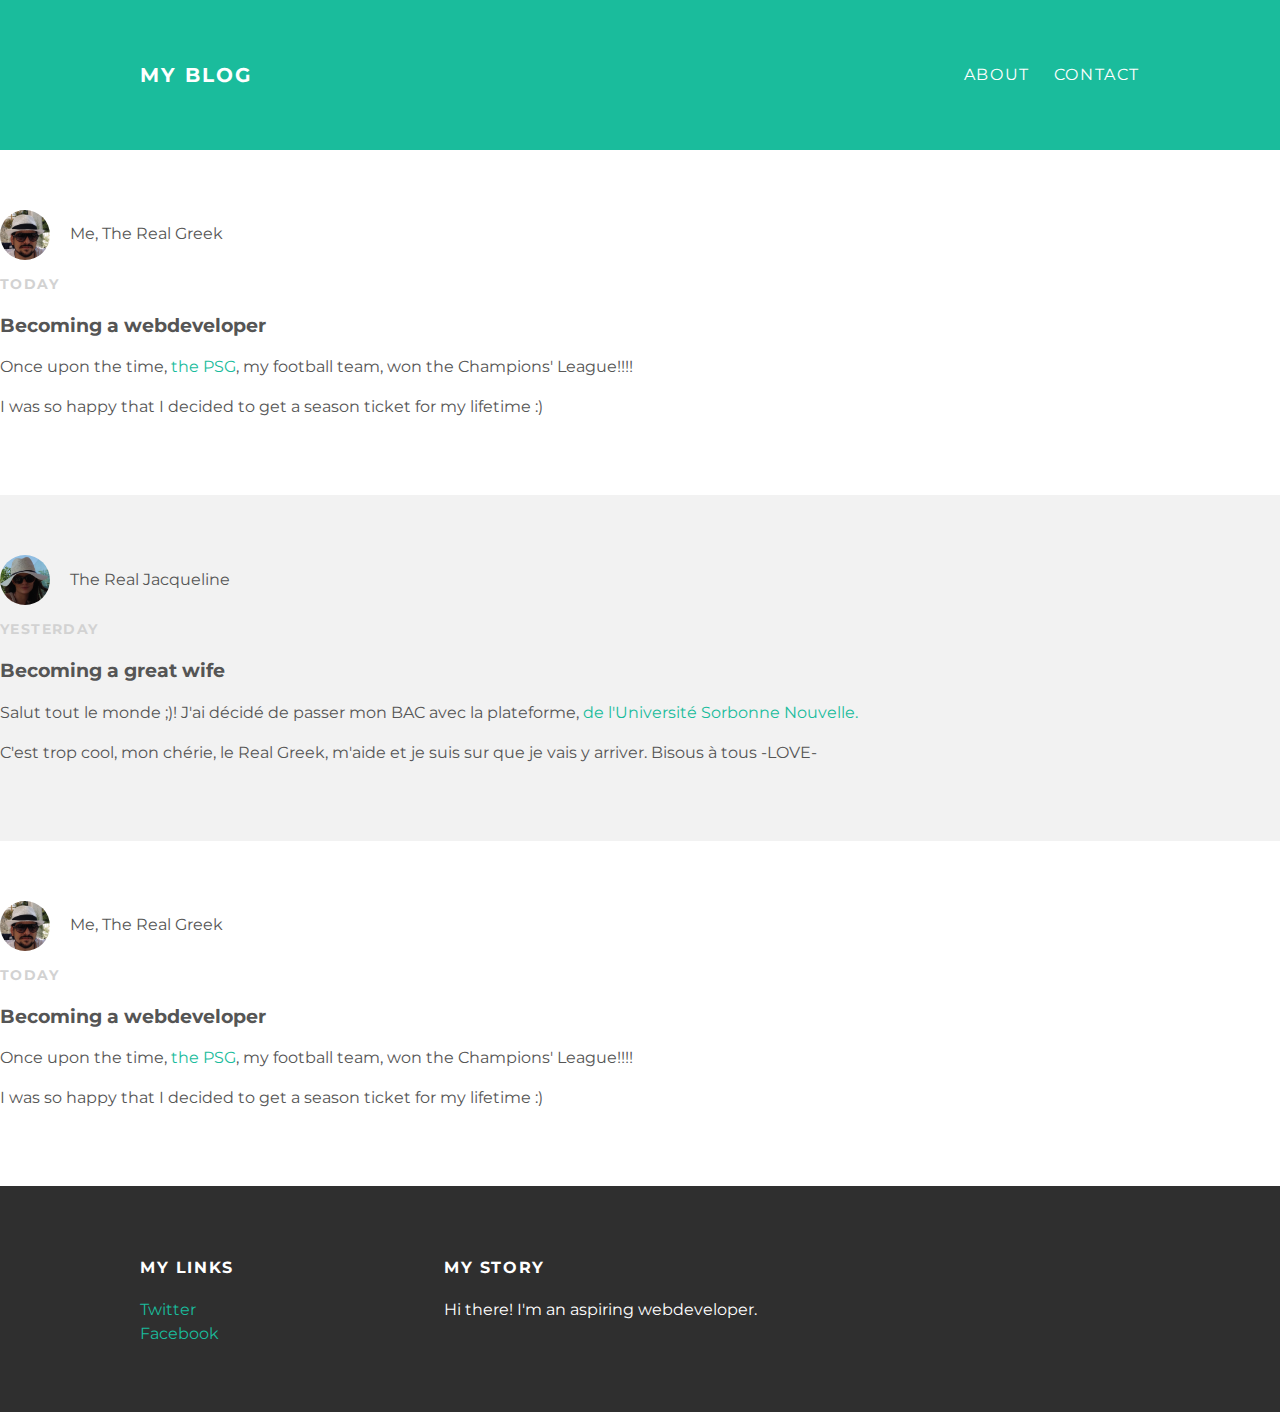
<file: index.html>
<!DOCTYPE html>
<html>
  <head>
    <title>My Blog</title>
    <link rel="stylesheet" type="text/css" href="styles.css">
  </head>
  <body>
    <div id="header">
      <div class="container">
        <a id="header-title" href="index.html">My Blog</a>
        <ul id="header-nav">
          <li><a href="about.html">About</a></li>
          <li><a href="mailto:vanguelis@gmail.com">Contact</a></li>
        </ul>
      </div>
    </div>
    <div id="content">

      <div class="post-container">
          <div class="post">
          <div class="post-author">
            <img src="vanguelis.jpg">
            <span>Me, The Real Greek</span>
          </div>
          <p class="post-date">Today</p>
          <h3 class="post-title">Becoming a webdeveloper</h3>
          <div class="post-content">
            <p>Once upon the time, <a href="http://psg.fr" target="_blank">the PSG</a>, my football team, won the Champions' League!!!!</p>
            <p>I was so happy that I decided to get a season ticket for my lifetime :)</p>
          </div>
        </div>
      </div>
      
      <div class="post-container">
        <div class="post">
          <div class="post-author">
            <img src="pauline.jpg">
            <span>The Real Jacqueline</span>
          </div>
          <p class="post-date">Yesterday</p>
          <h3 class="post-title">Becoming a great wife</h3>
          <div class="post-content">
            <p>Salut tout le monde ;)! J'ai décidé de passer mon BAC avec la plateforme, <a href="https://cas.univ-paris3.fr/">de l'Université Sorbonne Nouvelle.</a></p>
            <p>C'est trop cool, mon chérie, le Real Greek, m'aide et je suis sur que je vais y arriver. Bisous à tous -LOVE-</p>
          </div>
        </div>
      </div>

        <div class="post-container">
          <div class="post">
          <div class="post-author">
            <img src="vanguelis.jpg">
            <span>Me, The Real Greek</span>
          </div>
          <p class="post-date">Today</p>
          <h3 class="post-title">Becoming a webdeveloper</h3>
          <div class="post-content">
            <p>Once upon the time, <a href="http://psg.fr" target="_blank">the PSG</a>, my football team, won the Champions' League!!!!</p>
            <p>I was so happy that I decided to get a season ticket for my lifetime :)</p>
          </div>
        </div>
      </div>
      
    </div>
      <div id="footer">
        <div class="container">
          <div class="column">
            <h4>My Links</h4>
            <p>
              <a href="https://twitter.com/ateliernicosia" target="_blank">Twitter</a><br>
              <a href="https://www.facebook.com/ateliernicosia" target="_blank">Facebook</a>
            </p>
          </div>
          <div class="column">
            <h4>My Story</h4>
            <p>Hi there! I'm an aspiring webdeveloper.</p>
          </div>
        </div>
      </div>
  </body>
</html>
</file>
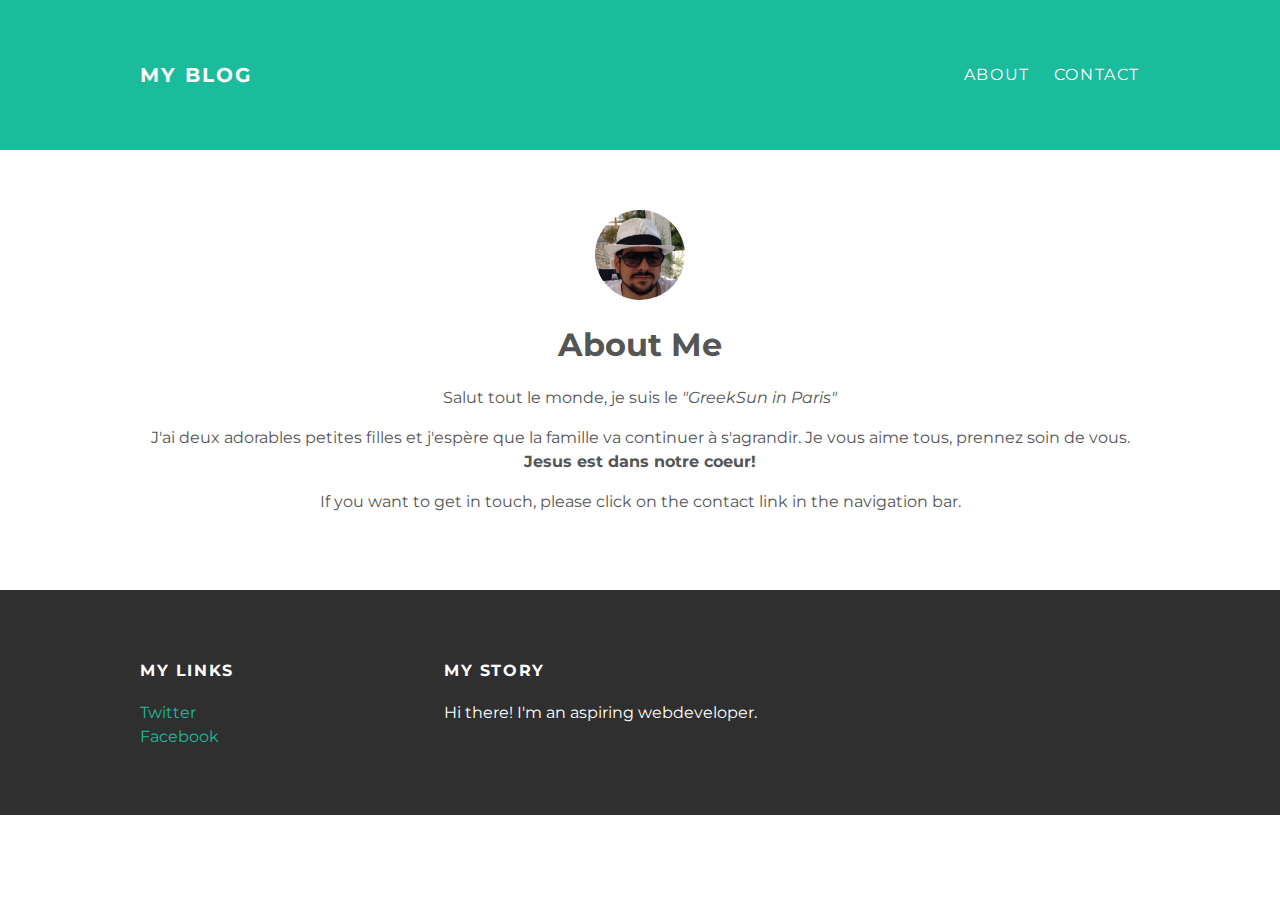
<file: about.html>
<!DOCTYPE html>
<html>
  <head>
    <title>My Blog</title>
    <link rel="stylesheet" type="text/css" href="styles.css">
  </head>
  <body>
    <div id="header">
      <div class="container">
        <a id="header-title" href="index.html">My Blog</a>
        <ul id="header-nav">
          <li><a href="about.html">About</a></li>
          <li><a href="mailto:vanguelis@gmail.com">Contact</a></li>
        </ul>
      </div>
    </div>
    <div id="content">
      <div class="container">
        <div class="about">
          <div class="about-author">
            <img src="vanguelis.jpg" height="90" width="90">
          <h1 class="about-title">About Me</h1>
          <div class="about-content">
            <p>Salut tout le monde, je suis le <em>"GreekSun in Paris"</em></p>
            <p>J'ai deux adorables petites filles et j'espère que la famille va continuer à s'agrandir. Je vous aime tous, prennez soin de vous. <strong>Jesus est dans notre coeur!</strong></p>
            <p>If you want to get in touch, please click on the contact link in the navigation bar.</p>
          </div>
          </div>
        </div>
      </div>
    </div>
    <div id="footer">
      <div class="container">
        <div class="column">
          <h4>My Links</h4>
          <p>
            <a href="https://twitter.com/ateliernicosia" target="_blank">Twitter</a><br>
            <a href="https://www.facebook.com/ateliernicosia" target="_blank">Facebook</a>
          </p>
        </div>
        <div class="column">
          <h4>My Story</h4>
          <p>Hi there! I'm an aspiring webdeveloper.</p>
        </div>
      </div>
    </div>
  </body>
</html>
</file>
<file: styles.css>
@import url(http://fonts.googleapis.com/css?family=Montserrat:400,700);
body {
  color: #555;
  margin: 0px;
  font-family: 'Montserrat', sans-serif;
}
a {
  color: #1abc9c;
  text-decoration: none;
}
a:hover {
  color: #F6A623;
}
p {
  line-height: 1.5;
}
h1, h2, h3, h4, {
  color: #333;
}
#header {
  background-color: #1abc9c;
  height: 150px;
  line-height: 150px;
}
#header a {
  color: white;
  text-decoration: none;
  text-transform: uppercase;
  letter-spacing: 0.1em;
}
#header a:hover {
  color: #222;
}
#header-title {
  display: block;
  float: left;
  font-size: 20px;
  font-weight: bold;
}
#header-nav {
  display: block;
  float: right;
  margin-top: 0;
}
#header-nav li {
  display: inline;
  padding-left: 20px;
}
.content {
  text-align: center;
}
.container {
  max-width: 1000px;
  margin: 0 auto;
}
.post-container:nth-child(even) {
  background-color: #f2f2f2;
}
.post, .about {
  max-width: 800px
  margin: 0 auto;
  padding: 60px 0;
}
.about {
  text-align: center;
}
.post-author img {
  width: 50px;
  height: 50px;
  vertical-align: middle;
  border-radius: 50%
}
.post-author span {
  margin-left: 16px;
}
.post-date {
  color: #D2D2D2;
  font-size: 14px;
  font-weight: bold;
  text-transform: uppercase;
  letter-spacing: 0.1em;
}
.about-author img {
  border-radius: 60px
}
#footer {
  background-color: #2f2f2f;
  padding: 50px 0;
}
.column {
  min-width: 300px;
  display: inline-block;
  vertical-align: top;
}
#footer h4 {
  color: white;
  text-transform: uppercase;
  letter-spacing: 0.1em;
}
#footer p {
  color: white;
}
</file>
